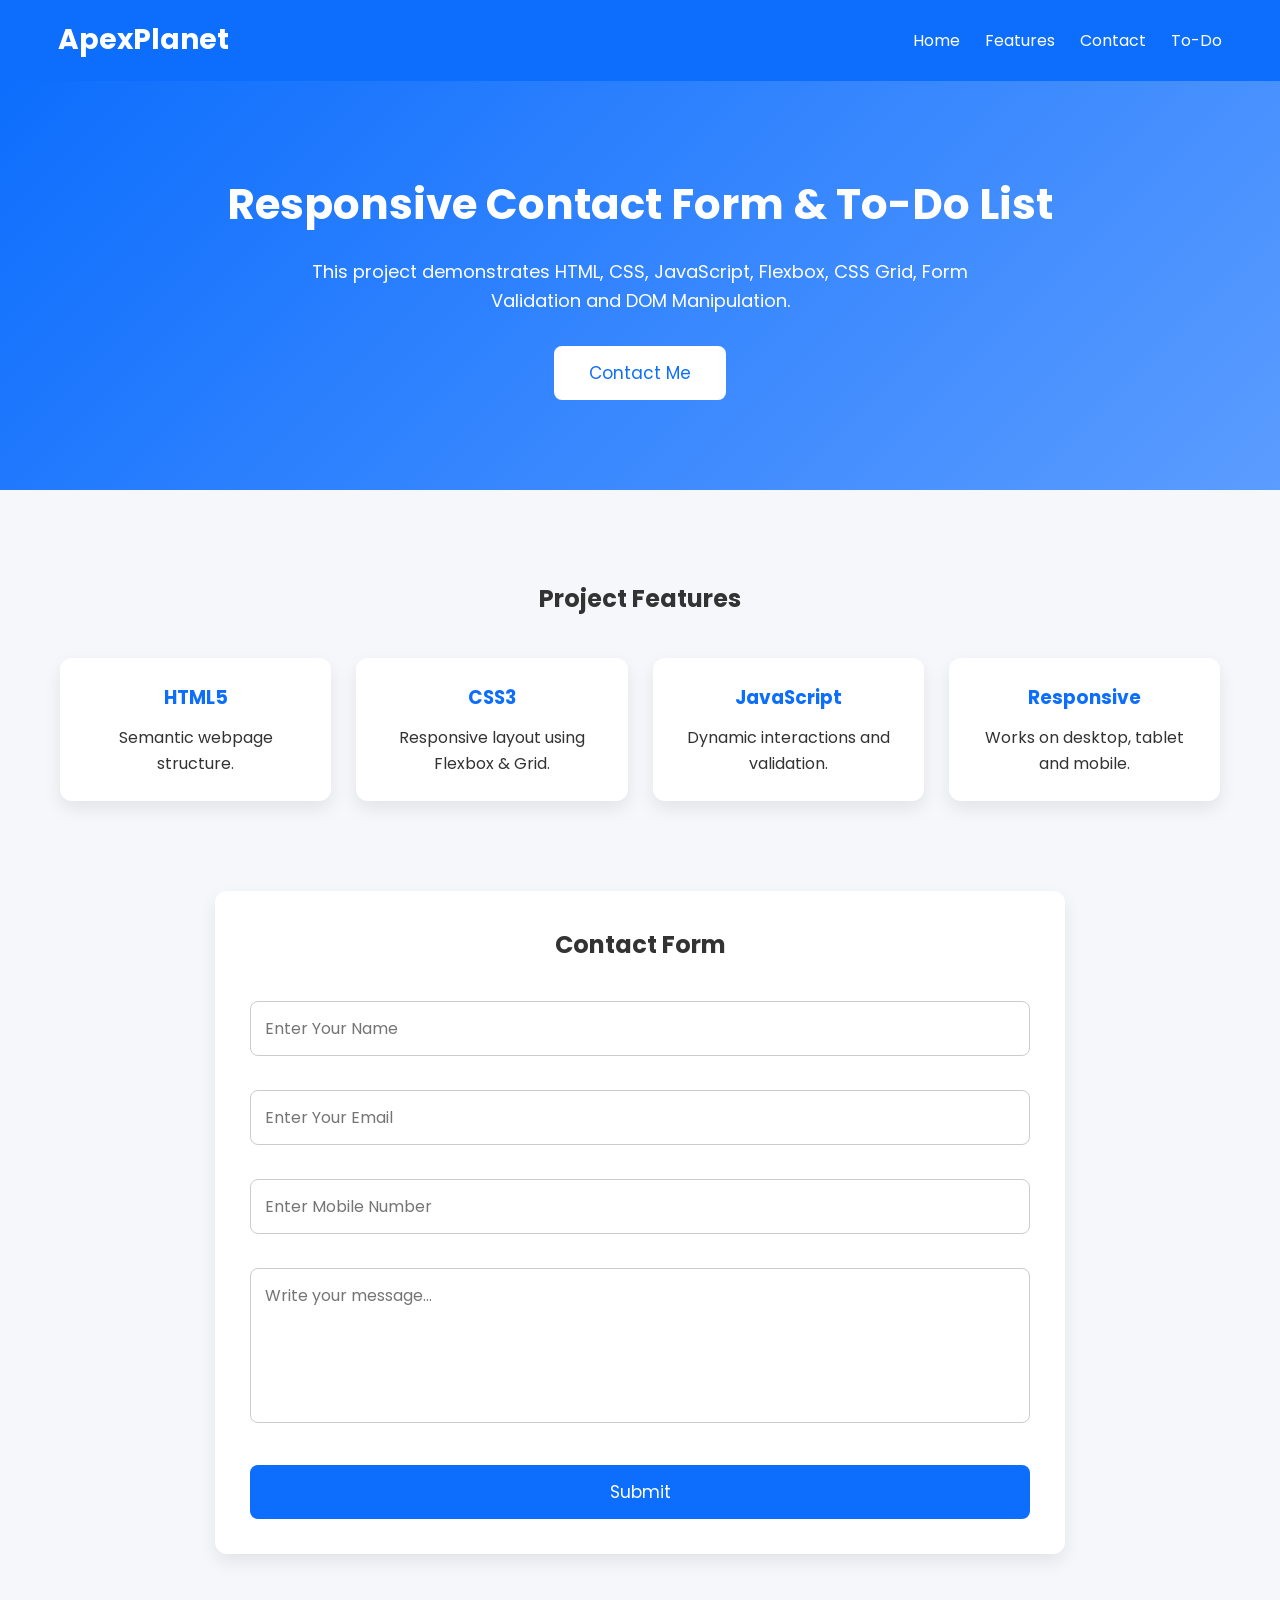
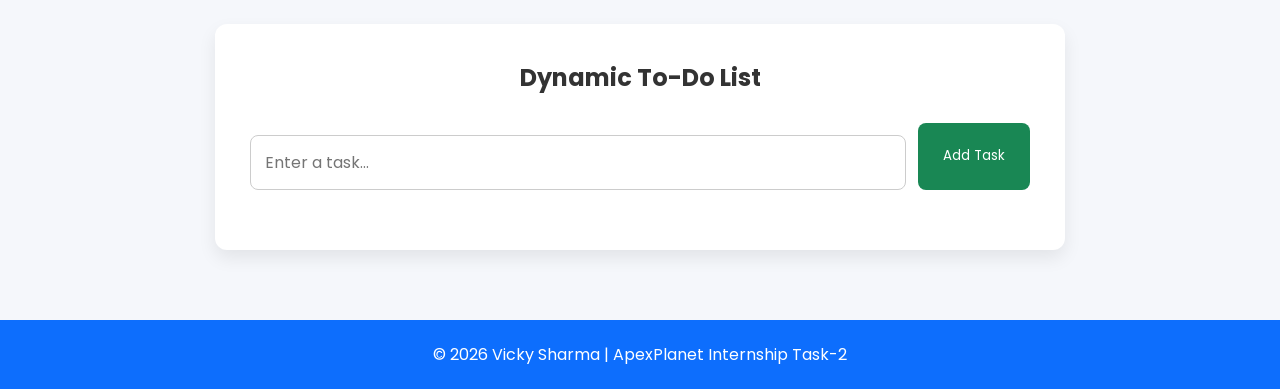
<file: index.html>
<!DOCTYPE html>
<html lang="en">
<head>
    <meta charset="UTF-8">
    <meta name="viewport" content="width=device-width, initial-scale=1.0">
    <title>Task 2 - Responsive Contact Form & To-Do List</title>
    <link rel="stylesheet" href="style.css">
</head>
<body>

             <!-- Navigation -->
    <header>
        <nav class="navbar">
            <div class="logo">ApexPlanet</div>

            <ul class="nav-links">
                <li><a href="#home">Home</a></li>
                <li><a href="#features">Features</a></li>
                <li><a href="#contact">Contact</a></li>
                <li><a href="#todo">To-Do</a></li>
            </ul>
        </nav>
    </header>

              <!-- Hero -->
    <section class="hero" id="home">

        <div class="hero-text">

            <h1>Responsive Contact Form & To-Do List</h1>

            <p>
                This project demonstrates HTML, CSS, JavaScript,
                Flexbox, CSS Grid, Form Validation and DOM Manipulation.
            </p>

            <button onclick="scrollToContact()">
                Contact Me
            </button>

        </div>

    </section>

            <!-- Features -->
    <section class="features" id="features">

        <h2>Project Features</h2>

        <div class="feature-grid">

            <div class="card">
                <h3>HTML5</h3>
                <p>Semantic webpage structure.</p>
            </div>

            <div class="card">
                <h3>CSS3</h3>
                <p>Responsive layout using Flexbox & Grid.</p>
            </div>

            <div class="card">
                <h3>JavaScript</h3>
                <p>Dynamic interactions and validation.</p>
            </div>

            <div class="card">
                <h3>Responsive</h3>
                <p>Works on desktop, tablet and mobile.</p>
            </div>

        </div>

    </section>

                <!-- Contact -->
    <section class="contact-section" id="contact">

        <h2>Contact Form</h2>

        <form id="contactForm">

            <input
                type="text"
                id="name"
                placeholder="Enter Your Name"
            >

            <small id="nameError"></small>

            <input
                type="email"
                id="email"
                placeholder="Enter Your Email"
            >

            <small id="emailError"></small>

            <input
                type="tel"
                id="phone"
                placeholder="Enter Mobile Number"
            >

            <small id="phoneError"></small>

            <textarea
                id="message"
                rows="5"
                placeholder="Write your message..."
            ></textarea>

            <small id="messageError"></small>

            <button type="submit">
                Submit
            </button>

        </form>

    </section>

               <!-- Todo -->
    <section class="todo-section" id="todo">

        <h2>Dynamic To-Do List</h2>

        <div class="todo-box">

            <input
                type="text"
                id="taskInput"
                placeholder="Enter a task..."
            >

            <button id="addTaskBtn">
                Add Task
            </button>

        </div>

        <ul id="taskList"></ul>

    </section>

            <!-- Footer -->
    <footer>

        <p>
            © 2026 Vicky Sharma |
            ApexPlanet Internship Task-2
        </p>

    </footer>

<script src="script.js"></script>

</body>
</html>
</file>
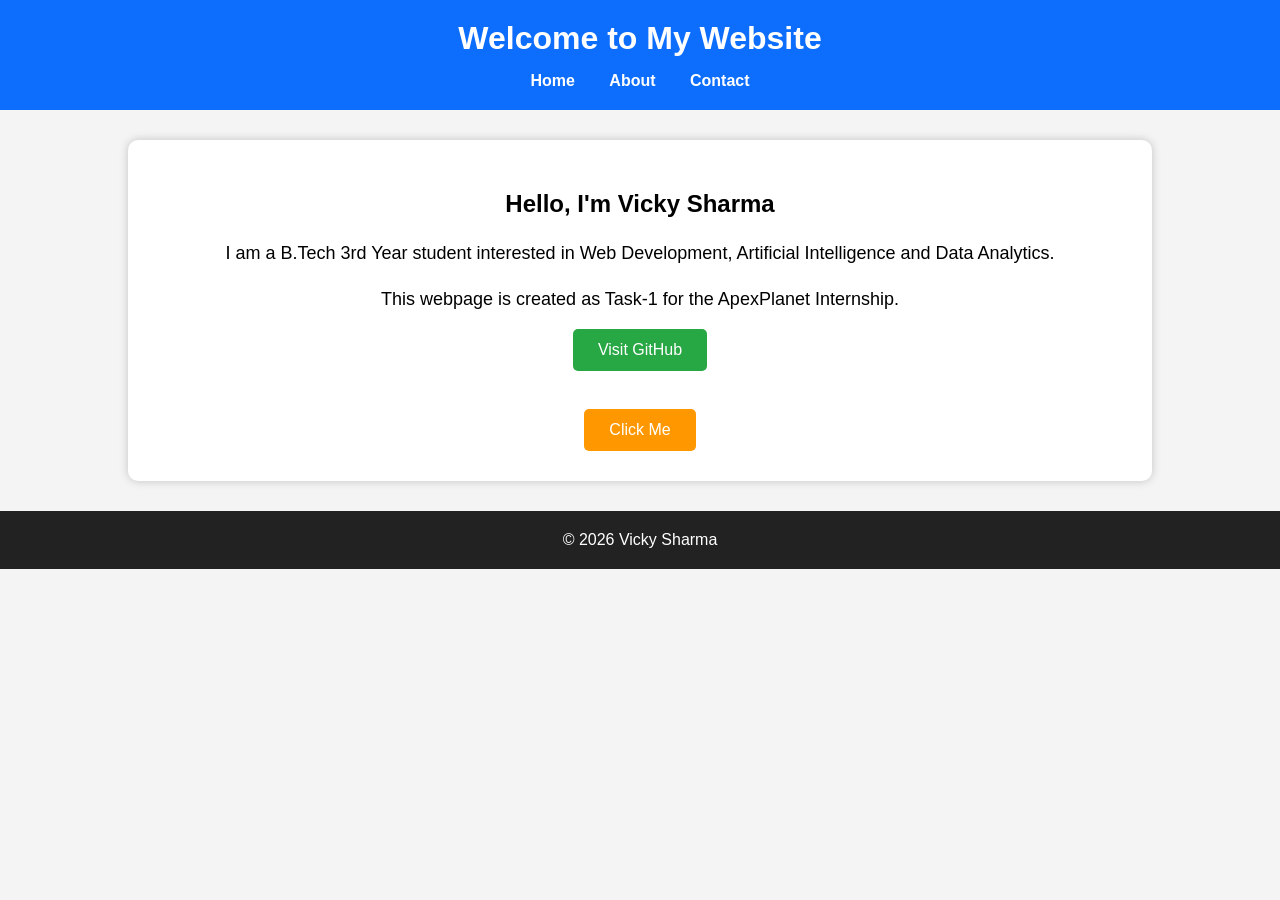
<file: Task-1/index.html>
<!DOCTYPE html>
<html lang="en">
<head>
    <meta charset="UTF-8">
    <meta name="viewport" content="width=device-width, initial-scale=1.0">
    <title>My First Webpage</title>

    <link rel="stylesheet" href="style.css">
</head>
<body>

<header>
    <h1>Welcome to My Website</h1>

    <nav>
        <a href="#">Home</a>
        <a href="#">About</a>
        <a href="#">Contact</a>
    </nav>
</header>

<section class="container">


    <h2>Hello, I'm Vicky Sharma</h2>

    <p>
        I am a B.Tech 3rd Year student interested in
        Web Development, Artificial Intelligence and Data Analytics.
    </p>

    <p>
        This webpage is created as Task-1 for the ApexPlanet Internship.
    </p>

    <a href="https://github.com" target="_blank" class="btn">
        Visit GitHub
    </a>

    <br><br>

    <button onclick="showMessage()">
        Click Me
    </button>

</section>

<footer>
    © 2026 Vicky Sharma
</footer>

<script src="script.js"></script>

</body>
</html>
</file>
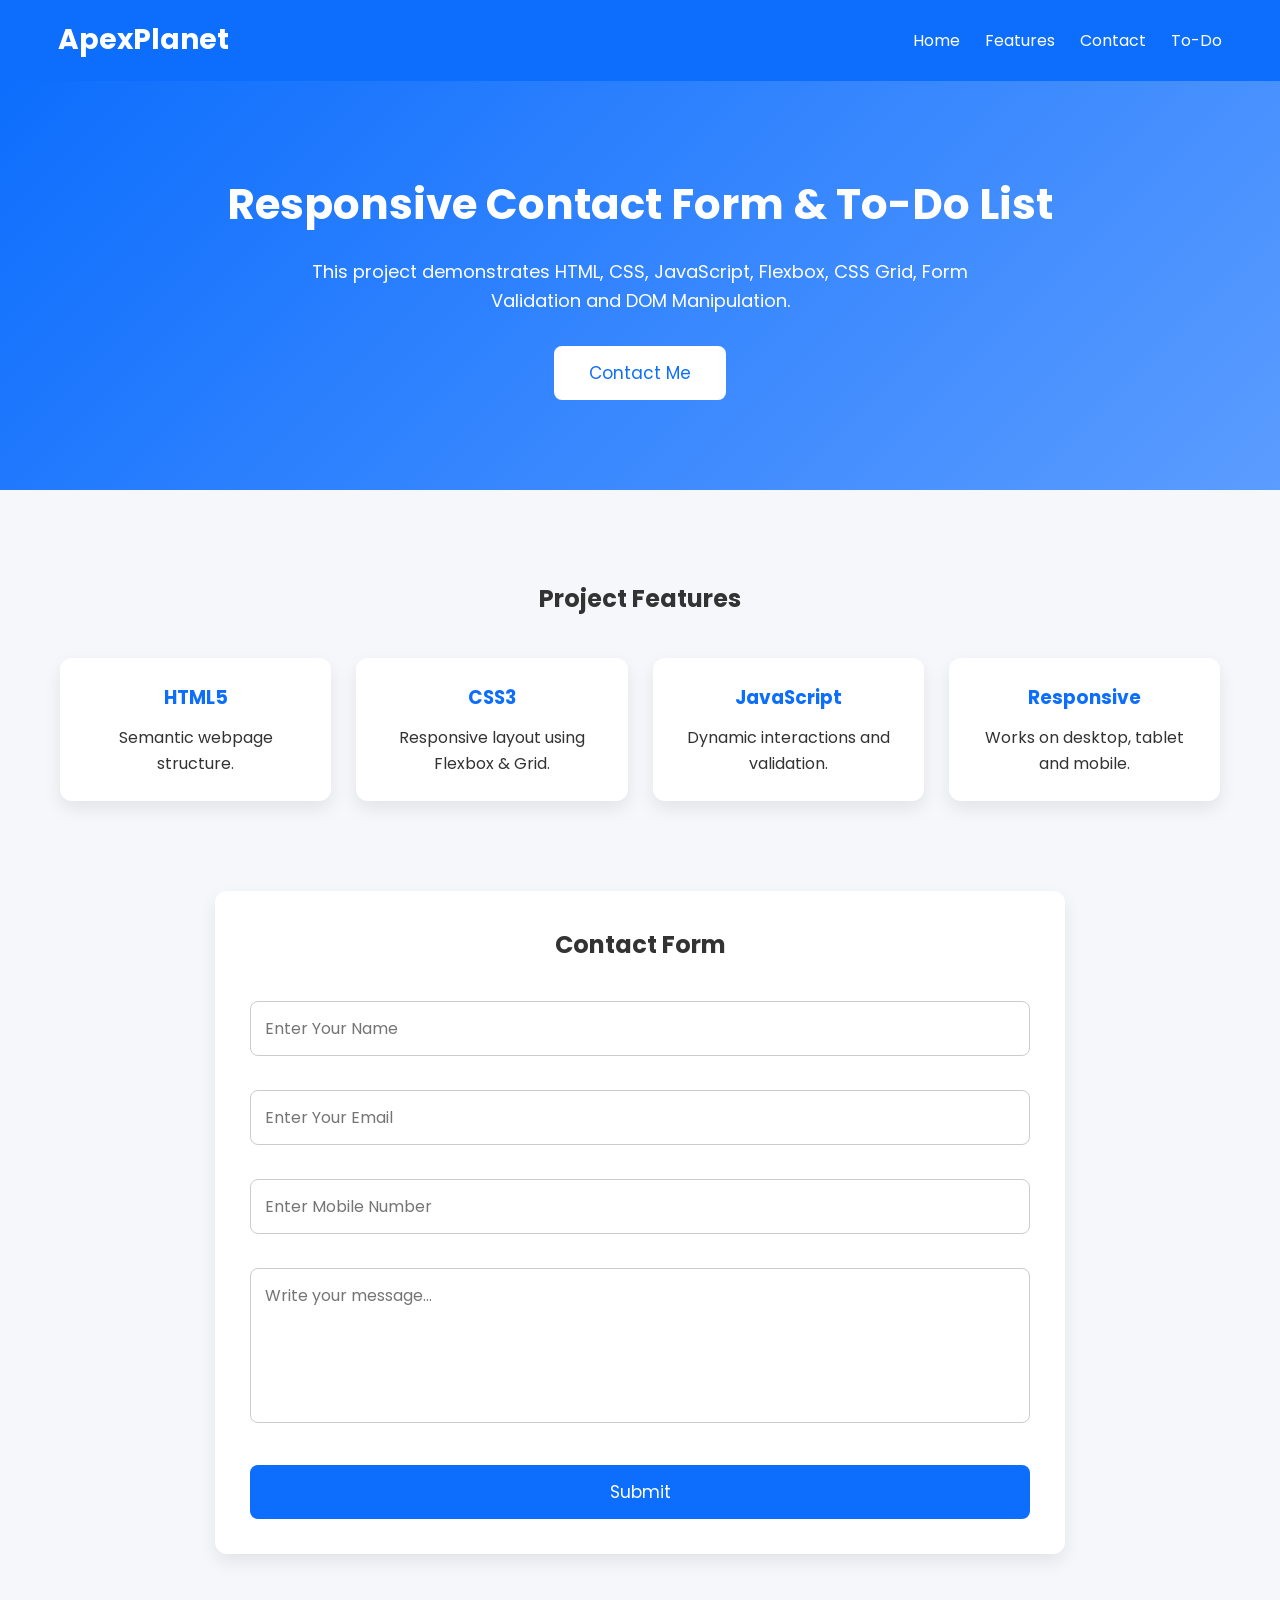
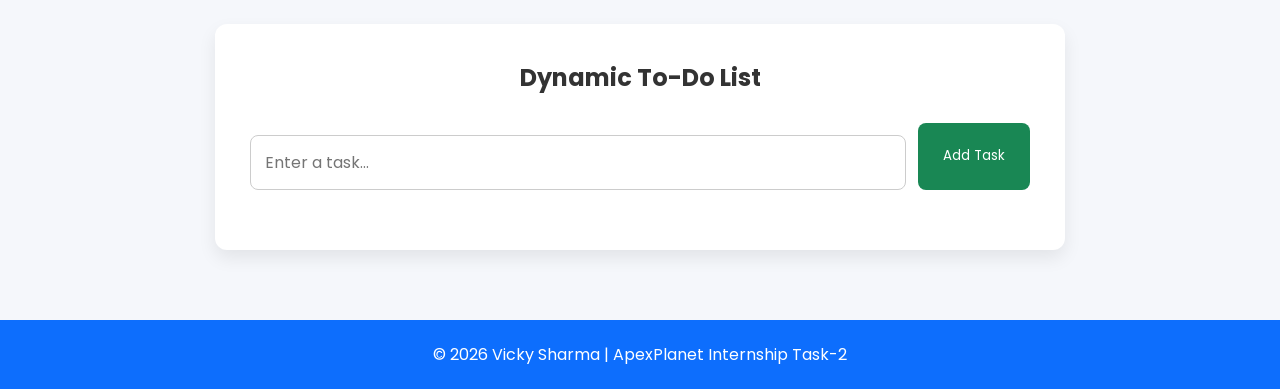
<file: Task-2/index.html>
<!DOCTYPE html>
<html lang="en">
<head>
    <meta charset="UTF-8">
    <meta name="viewport" content="width=device-width, initial-scale=1.0">
    <title>Task 2 - Responsive Contact Form & To-Do List</title>
    <link rel="stylesheet" href="style.css">
</head>
<body>

             <!-- Navigation -->
    <header>
        <nav class="navbar">
            <div class="logo">ApexPlanet</div>

            <ul class="nav-links">
                <li><a href="#home">Home</a></li>
                <li><a href="#features">Features</a></li>
                <li><a href="#contact">Contact</a></li>
                <li><a href="#todo">To-Do</a></li>
            </ul>
        </nav>
    </header>

              <!-- Hero -->
    <section class="hero" id="home">

        <div class="hero-text">

            <h1>Responsive Contact Form & To-Do List</h1>

            <p>
                This project demonstrates HTML, CSS, JavaScript,
                Flexbox, CSS Grid, Form Validation and DOM Manipulation.
            </p>

            <button onclick="scrollToContact()">
                Contact Me
            </button>

        </div>

    </section>

            <!-- Features -->
    <section class="features" id="features">

        <h2>Project Features</h2>

        <div class="feature-grid">

            <div class="card">
                <h3>HTML5</h3>
                <p>Semantic webpage structure.</p>
            </div>

            <div class="card">
                <h3>CSS3</h3>
                <p>Responsive layout using Flexbox & Grid.</p>
            </div>

            <div class="card">
                <h3>JavaScript</h3>
                <p>Dynamic interactions and validation.</p>
            </div>

            <div class="card">
                <h3>Responsive</h3>
                <p>Works on desktop, tablet and mobile.</p>
            </div>

        </div>

    </section>

                <!-- Contact -->
    <section class="contact-section" id="contact">

        <h2>Contact Form</h2>

        <form id="contactForm">

            <input
                type="text"
                id="name"
                placeholder="Enter Your Name"
            >

            <small id="nameError"></small>

            <input
                type="email"
                id="email"
                placeholder="Enter Your Email"
            >

            <small id="emailError"></small>

            <input
                type="tel"
                id="phone"
                placeholder="Enter Mobile Number"
            >

            <small id="phoneError"></small>

            <textarea
                id="message"
                rows="5"
                placeholder="Write your message..."
            ></textarea>

            <small id="messageError"></small>

            <button type="submit">
                Submit
            </button>

        </form>

    </section>

               <!-- Todo -->
    <section class="todo-section" id="todo">

        <h2>Dynamic To-Do List</h2>

        <div class="todo-box">

            <input
                type="text"
                id="taskInput"
                placeholder="Enter a task..."
            >

            <button id="addTaskBtn">
                Add Task
            </button>

        </div>

        <ul id="taskList"></ul>

    </section>

            <!-- Footer -->
    <footer>

        <p>
            © 2026 Vicky Sharma |
            ApexPlanet Internship Task-2
        </p>

    </footer>

<script src="script.js"></script>

</body>
</html>
</file>
<file: style.css>
@import url('https://fonts.googleapis.com/css2?family=Poppins:wght@300;400;500;600;700&display=swap');

*{
    margin:0;
    padding:0;
    box-sizing:border-box;
    font-family:'Poppins',sans-serif;
}

html{
    scroll-behavior:smooth;
}

body{
    background:#f5f7fb;
    color:#333;
    line-height:1.6;
}

       /* Navigation */
header{
    background:#0d6efd;
    position:sticky;
    top:0;
    z-index:100;
}

.navbar{
    max-width:1200px;
    margin:auto;
    display:flex;
    justify-content:space-between;
    align-items:center;
    padding:18px;
}

.logo{
    color:#fff;
    font-size:28px;
    font-weight:bold;
}

.nav-links{
    display:flex;
    list-style:none;
    gap:25px;
}

.nav-links a{
    color:#fff;
    text-decoration:none;
    transition:.3s;
}

.nav-links a:hover{
    color:#ffd54f;
}

       /* Hero */
.hero{
    background:linear-gradient(135deg,#0d6efd,#5b9cff);
    color:#fff;
    text-align:center;
    padding:90px 20px;
}

.hero h1{
    font-size:42px;
    margin-bottom:20px;
}

.hero p{
    max-width:700px;
    margin:auto;
    font-size:18px;
}

.hero button{
    margin-top:30px;
    padding:14px 35px;
    border:none;
    background:#fff;
    color:#0d6efd;
    border-radius:8px;
    cursor:pointer;
    font-size:17px;
    transition:.3s;
}

.hero button:hover{
    transform:translateY(-3px);
}

        /* Features */
.features{
    max-width:1200px;
    margin:70px auto;
    padding:20px;
}

.features h2{
    text-align:center;
    margin-bottom:40px;
}

.feature-grid{
    display:grid;
    grid-template-columns:repeat(auto-fit,minmax(220px,1fr));
    gap:25px;
}

.card{
    background:#fff;
    padding:25px;
    border-radius:12px;
    box-shadow:0 8px 18px rgba(0,0,0,.08);
    text-align:center;
    transition:.3s;
}

.card:hover{
    transform:translateY(-6px);
}

.card h3{
    color:#0d6efd;
    margin-bottom:12px;
}

      /* Contact */
.contact-section{
    background:#fff;
    max-width:850px;
    margin:60px auto;
    padding:35px;
    border-radius:12px;
    box-shadow:0 8px 18px rgba(0,0,0,.08);
}

.contact-section h2{
    text-align:center;
    margin-bottom:25px;
}

form{
    display:flex;
    flex-direction:column;
}

input,
textarea{
    padding:14px;
    margin-top:12px;
    border:1px solid #ccc;
    border-radius:8px;
    font-size:16px;
}

textarea{
    resize:none;
}

form button{
    margin-top:20px;
    padding:14px;
    border:none;
    background:#0d6efd;
    color:#fff;
    font-size:17px;
    border-radius:8px;
    cursor:pointer;
}

form button:hover{
    background:#0a58ca;
}

small{
    color:red;
    height:18px;
    margin-top:4px;
}

       /* Todo */
.todo-section{
    max-width:850px;
    margin:70px auto;
    background:#fff;
    padding:35px;
    border-radius:12px;
    box-shadow:0 8px 18px rgba(0,0,0,.08);
}

.todo-section h2{
    text-align:center;
    margin-bottom:25px;
}

.todo-box{
    display:flex;
    gap:12px;
}

.todo-box input{
    flex:1;
}

.todo-box button{
    padding:12px 25px;
    background:#198754;
    color:#fff;
    border:none;
    border-radius:8px;
    cursor:pointer;
}

.todo-box button:hover{
    background:#157347;
}

#taskList{
    margin-top:25px;
}

#taskList li{
    background:#f2f2f2;
    margin:12px 0;
    padding:15px;
    display:flex;
    justify-content:space-between;
    align-items:center;
    border-radius:8px;
}

.actions button{
    margin-left:8px;
    padding:8px 12px;
    border:none;
    border-radius:5px;
    color:#fff;
    cursor:pointer;
}

.complete{
    background:#198754;
}

.delete{
    background:#dc3545;
}

.completed{
    text-decoration:line-through;
    color:gray;
}

       /* Footer */
footer{
    background:#0d6efd;
    color:#fff;
    text-align:center;
    padding:22px;
    margin-top:60px;
}

       /* Responsive */
@media(max-width:768px){

.navbar{
    flex-direction:column;
}

.nav-links{
    flex-direction:column;
    margin-top:15px;
    text-align:center;
}

.hero h1{
    font-size:30px;
}

.todo-box{
    flex-direction:column;
}

}
</file>
<file: Task-1/style.css>
*{
    margin:0;
    padding:0;
    box-sizing:border-box;
    font-family:Arial, Helvetica, sans-serif;
}

body{
    background:#f4f4f4;
    text-align:center;
}

header{
    background:#0d6efd;
    color:white;
    padding:20px;
}

nav{
    margin-top:15px;
}

nav a{
    color:white;
    text-decoration:none;
    margin:15px;
    font-weight:bold;
}

.container{
    width:80%;
    margin:30px auto;
    background:white;
    padding:30px;
    border-radius:10px;
    box-shadow:0 0 10px rgba(0,0,0,.2);
}


h2{
    margin:20px;
}

p{
    font-size:18px;
    margin:15px;
    line-height:1.7;
}

.btn{
    display:inline-block;
    background:#28a745;
    color:white;
    text-decoration:none;
    padding:12px 25px;
    border-radius:5px;
}

button{
    margin-top:20px;
    padding:12px 25px;
    background:#ff9800;
    color:white;
    border:none;
    cursor:pointer;
    font-size:16px;
    border-radius:5px;
}

button:hover{
    background:#e68900;
}

footer{
    margin-top:30px;
    background:#222;
    color:white;
    padding:20px;
}
</file>
<file: Task-2/style.css>
@import url('https://fonts.googleapis.com/css2?family=Poppins:wght@300;400;500;600;700&display=swap');

*{
    margin:0;
    padding:0;
    box-sizing:border-box;
    font-family:'Poppins',sans-serif;
}

html{
    scroll-behavior:smooth;
}

body{
    background:#f5f7fb;
    color:#333;
    line-height:1.6;
}

       /* Navigation */
header{
    background:#0d6efd;
    position:sticky;
    top:0;
    z-index:100;
}

.navbar{
    max-width:1200px;
    margin:auto;
    display:flex;
    justify-content:space-between;
    align-items:center;
    padding:18px;
}

.logo{
    color:#fff;
    font-size:28px;
    font-weight:bold;
}

.nav-links{
    display:flex;
    list-style:none;
    gap:25px;
}

.nav-links a{
    color:#fff;
    text-decoration:none;
    transition:.3s;
}

.nav-links a:hover{
    color:#ffd54f;
}

       /* Hero */
.hero{
    background:linear-gradient(135deg,#0d6efd,#5b9cff);
    color:#fff;
    text-align:center;
    padding:90px 20px;
}

.hero h1{
    font-size:42px;
    margin-bottom:20px;
}

.hero p{
    max-width:700px;
    margin:auto;
    font-size:18px;
}

.hero button{
    margin-top:30px;
    padding:14px 35px;
    border:none;
    background:#fff;
    color:#0d6efd;
    border-radius:8px;
    cursor:pointer;
    font-size:17px;
    transition:.3s;
}

.hero button:hover{
    transform:translateY(-3px);
}

        /* Features */
.features{
    max-width:1200px;
    margin:70px auto;
    padding:20px;
}

.features h2{
    text-align:center;
    margin-bottom:40px;
}

.feature-grid{
    display:grid;
    grid-template-columns:repeat(auto-fit,minmax(220px,1fr));
    gap:25px;
}

.card{
    background:#fff;
    padding:25px;
    border-radius:12px;
    box-shadow:0 8px 18px rgba(0,0,0,.08);
    text-align:center;
    transition:.3s;
}

.card:hover{
    transform:translateY(-6px);
}

.card h3{
    color:#0d6efd;
    margin-bottom:12px;
}

      /* Contact */
.contact-section{
    background:#fff;
    max-width:850px;
    margin:60px auto;
    padding:35px;
    border-radius:12px;
    box-shadow:0 8px 18px rgba(0,0,0,.08);
}

.contact-section h2{
    text-align:center;
    margin-bottom:25px;
}

form{
    display:flex;
    flex-direction:column;
}

input,
textarea{
    padding:14px;
    margin-top:12px;
    border:1px solid #ccc;
    border-radius:8px;
    font-size:16px;
}

textarea{
    resize:none;
}

form button{
    margin-top:20px;
    padding:14px;
    border:none;
    background:#0d6efd;
    color:#fff;
    font-size:17px;
    border-radius:8px;
    cursor:pointer;
}

form button:hover{
    background:#0a58ca;
}

small{
    color:red;
    height:18px;
    margin-top:4px;
}

       /* Todo */
.todo-section{
    max-width:850px;
    margin:70px auto;
    background:#fff;
    padding:35px;
    border-radius:12px;
    box-shadow:0 8px 18px rgba(0,0,0,.08);
}

.todo-section h2{
    text-align:center;
    margin-bottom:25px;
}

.todo-box{
    display:flex;
    gap:12px;
}

.todo-box input{
    flex:1;
}

.todo-box button{
    padding:12px 25px;
    background:#198754;
    color:#fff;
    border:none;
    border-radius:8px;
    cursor:pointer;
}

.todo-box button:hover{
    background:#157347;
}

#taskList{
    margin-top:25px;
}

#taskList li{
    background:#f2f2f2;
    margin:12px 0;
    padding:15px;
    display:flex;
    justify-content:space-between;
    align-items:center;
    border-radius:8px;
}

.actions button{
    margin-left:8px;
    padding:8px 12px;
    border:none;
    border-radius:5px;
    color:#fff;
    cursor:pointer;
}

.complete{
    background:#198754;
}

.delete{
    background:#dc3545;
}

.completed{
    text-decoration:line-through;
    color:gray;
}

       /* Footer */
footer{
    background:#0d6efd;
    color:#fff;
    text-align:center;
    padding:22px;
    margin-top:60px;
}

       /* Responsive */
@media(max-width:768px){

.navbar{
    flex-direction:column;
}

.nav-links{
    flex-direction:column;
    margin-top:15px;
    text-align:center;
}

.hero h1{
    font-size:30px;
}

.todo-box{
    flex-direction:column;
}

}
</file>
